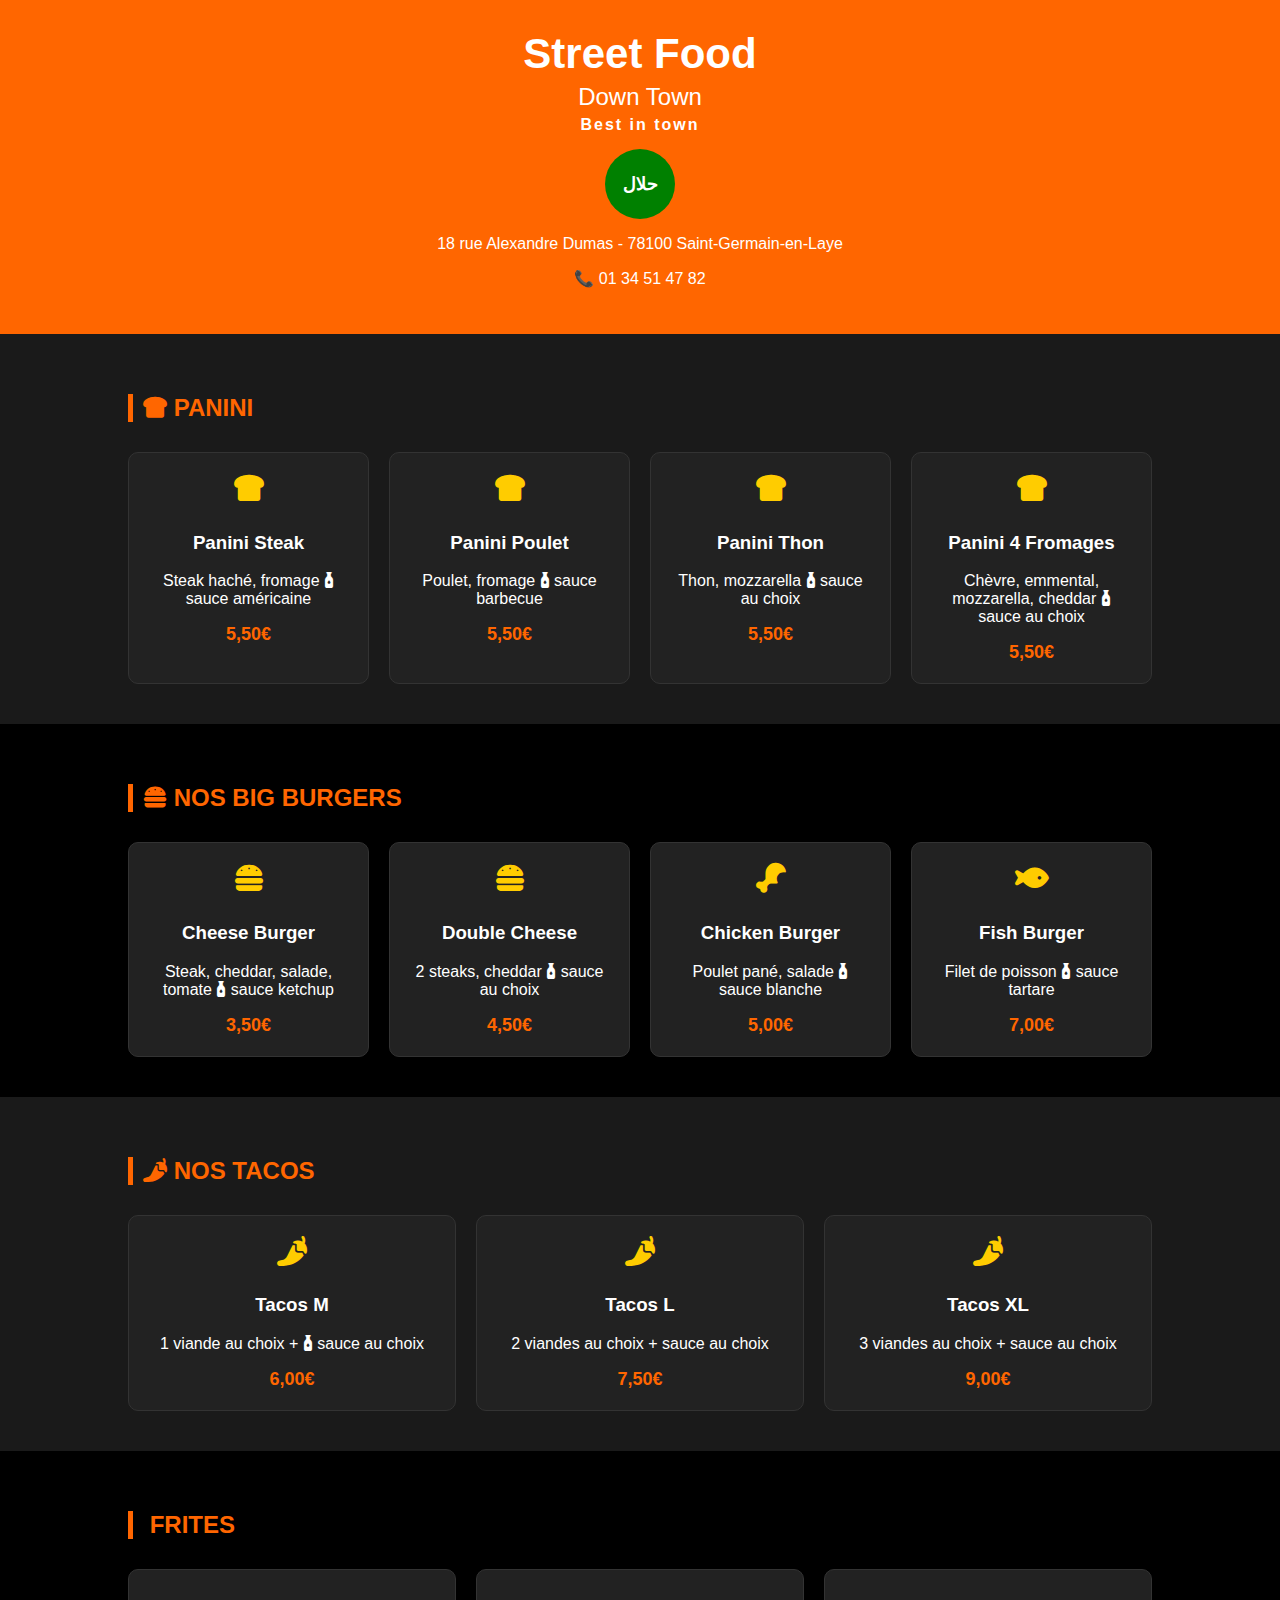
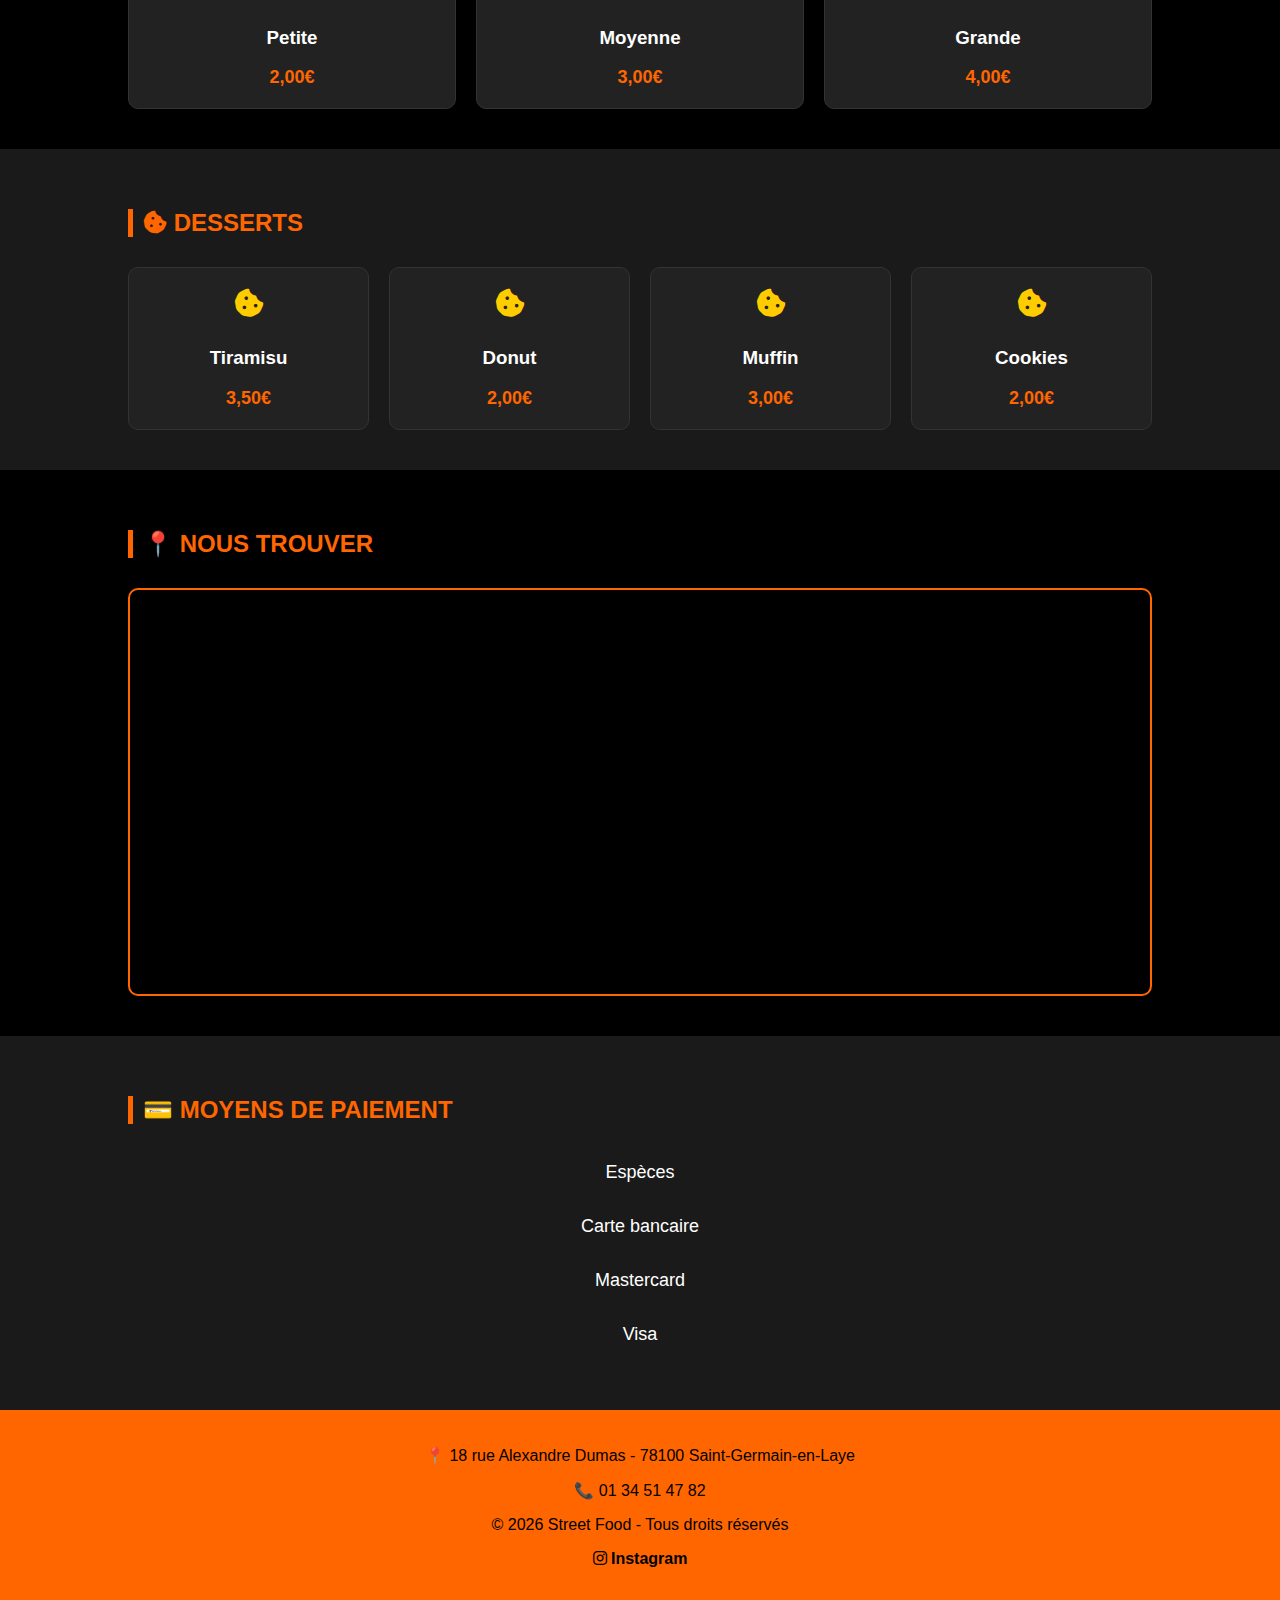
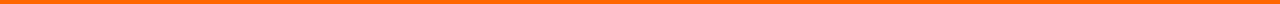
<file: OneDrive/Bureau/streetfood/index.html>
<!DOCTYPE html>
<html lang="fr">
<head>
    <meta charset="UTF-8">
    <title>Street Food - Fast Food</title>
    <link rel="stylesheet" href="style.css">

    <!-- Font Awesome pour icônes -->
    <link rel="stylesheet" href="https://cdnjs.cloudflare.com/ajax/libs/font-awesome/6.5.0/css/all.min.css">
</head>
<body>

<header>
    <div class="logo-block">
        <h1>Street Food</h1>
        <h2>Down Town</h2>
        <h3>Best in town</h3>
        <div class="halal-badge">حلال</div>
    </div>

    <p>18 rue Alexandre Dumas - 78100 Saint-Germain-en-Laye</p>
    <p>📞 01 34 51 47 82</p>
</header>

<section class="menu-section">
    <h2><i class="fa-solid fa-bread-slice"></i> PANINI</h2>
    <div class="menu-grid">
        <div class="card">
            <i class="fa-solid fa-bread-slice icon"></i>
            <h3>Panini Steak</h3>
            <p>Steak haché, fromage <i class="fa-solid fa-bottle-droplet"></i> sauce américaine</p>
            <span>5,50€</span>
        </div>
        <div class="card">
            <i class="fa-solid fa-bread-slice icon"></i>
            <h3>Panini Poulet</h3>
            <p>Poulet, fromage <i class="fa-solid fa-bottle-droplet"></i> sauce barbecue</p>
            <span>5,50€</span>
        </div>
        <div class="card">
            <i class="fa-solid fa-bread-slice icon"></i>
            <h3>Panini Thon</h3>
            <p>Thon, mozzarella <i class="fa-solid fa-bottle-droplet"></i> sauce au choix</p>
            <span>5,50€</span>
        </div>
        <div class="card">
            <i class="fa-solid fa-bread-slice icon"></i>
            <h3>Panini 4 Fromages</h3>
            <p>Chèvre, emmental, mozzarella, cheddar <i class="fa-solid fa-bottle-droplet"></i> sauce au choix</p>
            <span>5,50€</span>
        </div>
    </div>
</section>

<section class="menu-section dark">
    <h2><i class="fa-solid fa-burger"></i> NOS BIG BURGERS</h2>
    <div class="menu-grid">
        <div class="card">
            <i class="fa-solid fa-burger icon"></i>
            <h3>Cheese Burger</h3>
            <p>Steak, cheddar, salade, tomate <i class="fa-solid fa-bottle-droplet"></i> sauce ketchup</p>
            <span>3,50€</span>
        </div>
        <div class="card">
            <i class="fa-solid fa-burger icon"></i>
            <h3>Double Cheese</h3>
            <p>2 steaks, cheddar <i class="fa-solid fa-bottle-droplet"></i> sauce au choix</p>
            <span>4,50€</span>
        </div>
        <div class="card">
            <i class="fa-solid fa-drumstick-bite icon"></i>
            <h3>Chicken Burger</h3>
            <p>Poulet pané, salade <i class="fa-solid fa-bottle-droplet"></i> sauce blanche</p>
            <span>5,00€</span>
        </div>
        <div class="card">
            <i class="fa-solid fa-fish icon"></i>
            <h3>Fish Burger</h3>
            <p>Filet de poisson <i class="fa-solid fa-bottle-droplet"></i> sauce tartare</p>
            <span>7,00€</span>
        </div>
    </div>
</section>

<section class="menu-section">
    <h2><i class="fa-solid fa-pepper-hot"></i> NOS TACOS</h2>
    <div class="menu-grid">
        <div class="card">
            <i class="fa-solid fa-pepper-hot icon"></i>
            <h3>Tacos M</h3>
            <p>1 viande au choix + <i class="fa-solid fa-bottle-droplet"></i> sauce au choix</p>
            <span>6,00€</span>
        </div>
        <div class="card">
            <i class="fa-solid fa-pepper-hot icon"></i>
            <h3>Tacos L</h3>
            <p>2 viandes au choix + sauce au choix</p>
            <span>7,50€</span>
        </div>
        <div class="card">
            <i class="fa-solid fa-pepper-hot icon"></i>
            <h3>Tacos XL</h3>
            <p>3 viandes au choix + sauce au choix</p>
            <span>9,00€</span>
        </div>
    </div>
</section>

<section class="menu-section dark">
    <h2><i class="fa-solid fa-french-fries"></i> FRITES</h2>
    <div class="menu-grid small">
        <div class="card"><i class="fa-solid fa-french-fries icon"></i><h3>Petite</h3><span>2,00€</span></div>
        <div class="card"><i class="fa-solid fa-french-fries icon"></i><h3>Moyenne</h3><span>3,00€</span></div>
        <div class="card"><i class="fa-solid fa-french-fries icon"></i><h3>Grande</h3><span>4,00€</span></div>
    </div>
</section>

<section class="menu-section">
    <h2><i class="fa-solid fa-cookie-bite"></i> DESSERTS</h2>
    <div class="menu-grid small">
        <div class="card"><i class="fa-solid fa-cookie-bite icon"></i><h3>Tiramisu</h3><span>3,50€</span></div>
        <div class="card"><i class="fa-solid fa-cookie-bite icon"></i><h3>Donut</h3><span>2,00€</span></div>
        <div class="card"><i class="fa-solid fa-cookie-bite icon"></i><h3>Muffin</h3><span>3,00€</span></div>
        <div class="card"><i class="fa-solid fa-cookie-bite icon"></i><h3>Cookies</h3><span>2,00€</span></div>
    </div>
</section>

<section class="menu-section dark">
    <h2>📍 NOUS TROUVER</h2>
    <div class="map-container">
        <iframe 
            src="https://www.google.com/maps?q=18+rue+Alexandre+Dumas+78100+Saint-Germain-en-Laye&output=embed"
            width="100%" 
            height="400" 
            style="border:0;" 
            allowfullscreen="" 
            loading="lazy">
        </iframe>
    </div>
</section>

<section class="menu-section">
    <h2>💳 MOYENS DE PAIEMENT</h2>
    <div class="payment">
        <p>Espèces</p>
        <p>Carte bancaire</p>
        <p>Mastercard</p>
        <p>Visa</p>
    </div>
</section>

<footer>
    <p>📍 18 rue Alexandre Dumas - 78100 Saint-Germain-en-Laye</p>
    <p>📞 01 34 51 47 82</p>
    <p>© 2026 Street Food - Tous droits réservés</p>
    <p>
        <a href="https://instagram.com" target="_blank">
            <i class="fa-brands fa-instagram"></i> Instagram
        </a>
    </p>
</footer>

</body>
</html>
</file>
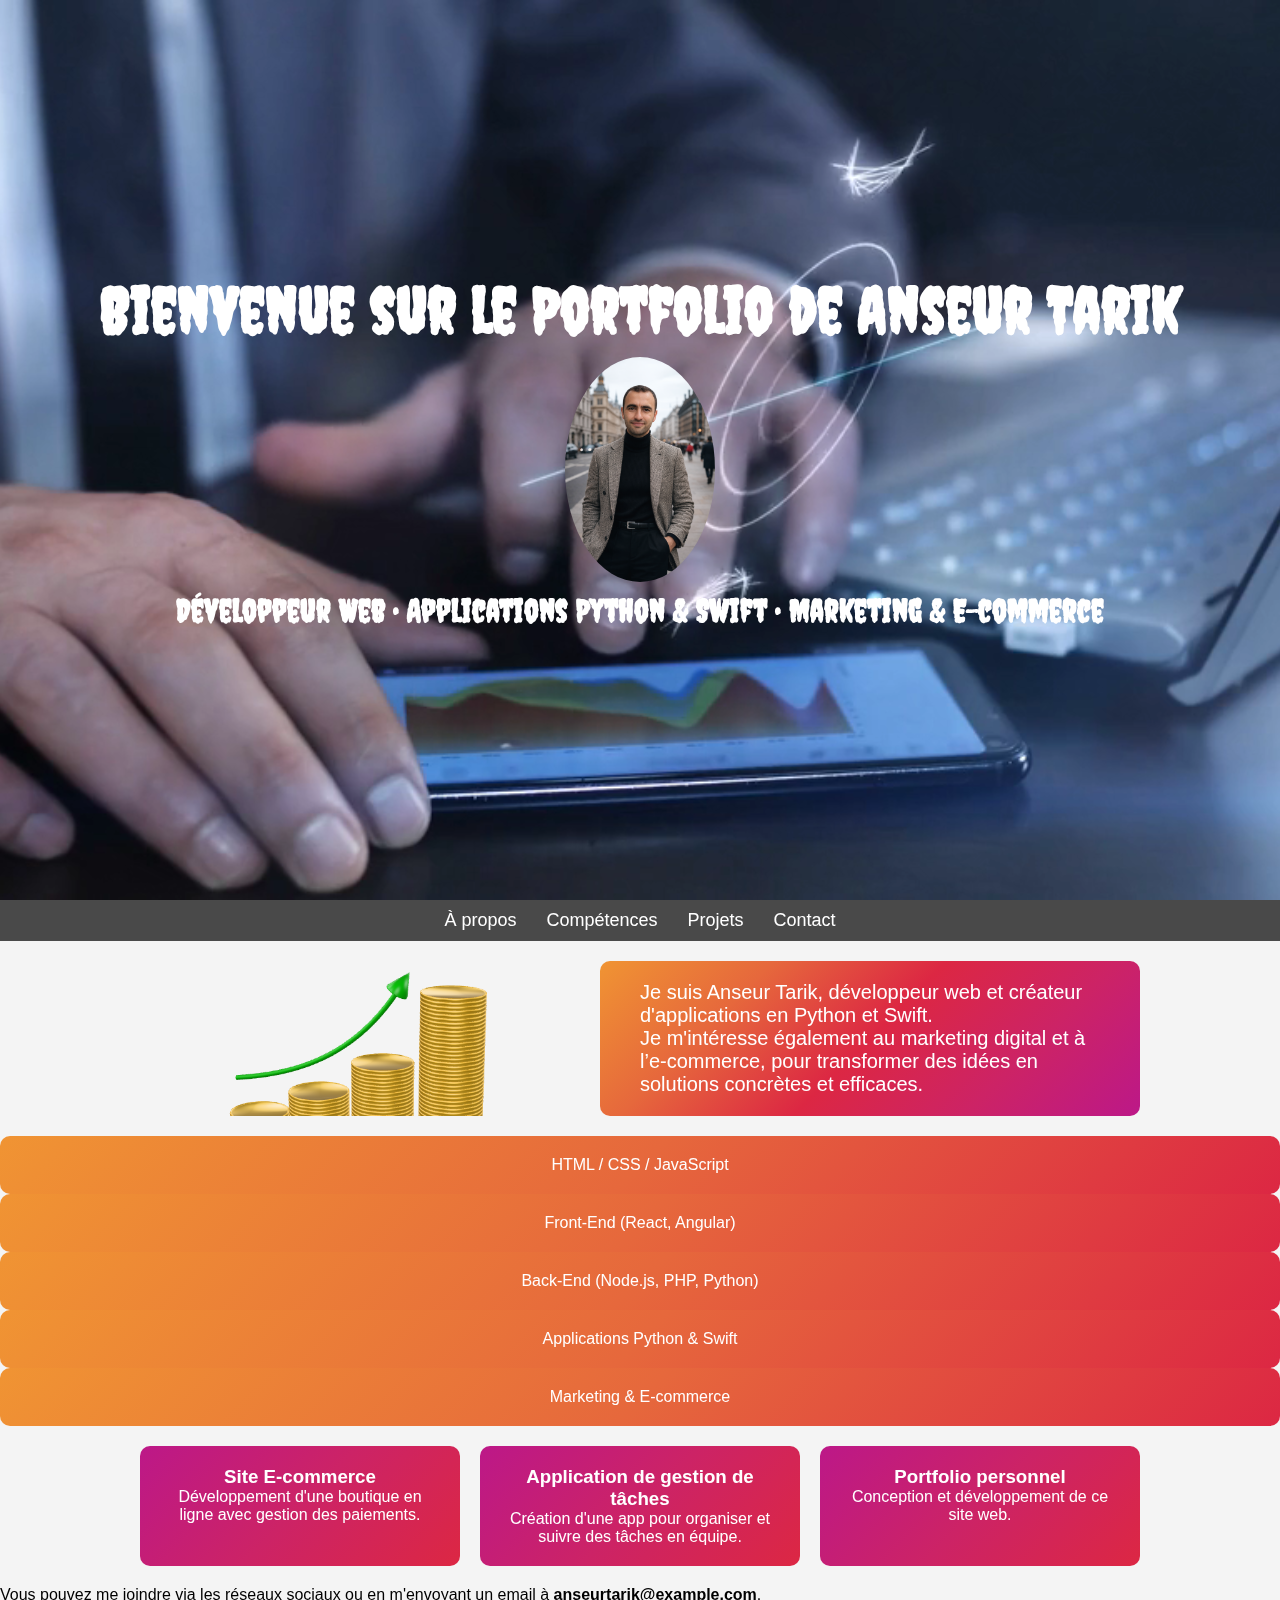
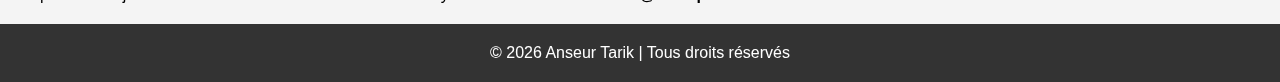
<file: Downloads/anstarikk.github.io-main/anstarikk.github.io-main/index2.html>
<!DOCTYPE html>
<html lang="fr">
<head>
    <meta charset="UTF-8">
    <meta name="viewport" content="width=device-width, initial-scale=1.0">
    <title>Portfolio - Anseur Tarik</title>
    <link rel="stylesheet" href="style.css">
</head>
<body>

    <!-- HEADER avec vidéo -->
    <header>
        <video autoplay muted loop>
            <source src="videojour.mp4" type="video/mp4">
            Votre navigateur ne supporte pas la vidéo.
        </video>
        <h1>Bienvenue sur le Portfolio de Anseur Tarik</h1>
        <img src="tarik.png" alt="Photo de Anseur Tarik">
        <h2>Développeur Web • Applications Python & Swift • Marketing & E-commerce</h2>
    </header>

    <!-- NAVIGATION -->
    <nav>
        <a href="#about">À propos</a>
        <a href="#skills">Compétences</a>
        <a href="#projects">Projets</a>
        <a href="#contact">Contact</a>
    </nav>

    <!-- SECTION À PROPOS -->
    <section id="about">
        <div id="about-left"></div>
        <div id="about-right">
            <p>
                Je suis Anseur Tarik, développeur web et créateur d'applications en Python et Swift.<br>
                Je m'intéresse également au marketing digital et à l’e-commerce, pour transformer des idées en solutions concrètes et efficaces.
            </p>
        </div>
    </section>

    <!-- SECTION COMPÉTENCES -->
    <section id="skills">
        <div class="skillsenfant">HTML / CSS / JavaScript</div>
        <div class="skillsenfant">Front-End (React, Angular)</div>
        <div class="skillsenfant">Back-End (Node.js, PHP, Python)</div>
        <div class="skillsenfant">Applications Python & Swift</div>
        <div class="skillsenfant">Marketing & E-commerce</div>
    </section>

    <!-- SECTION PROJETS -->
    <section id="projects" class="projet">
        <div class="projetenfant">
            <h3>Site E-commerce</h3>
            <p>Développement d'une boutique en ligne avec gestion des paiements.</p>
        </div>
        <div class="projetenfant">
            <h3>Application de gestion de tâches</h3>
            <p>Création d'une app pour organiser et suivre des tâches en équipe.</p>
        </div>
        <div class="projetenfant">
            <h3>Portfolio personnel</h3>
            <p>Conception et développement de ce site web.</p>
        </div>
    </section>

    <!-- SECTION CONTACT -->
    <section id="contact">
        <p>Vous pouvez me joindre via les réseaux sociaux ou en m'envoyant un email à <strong>anseurtarik@example.com</strong>.</p>
    </section>

    <!-- FOOTER -->
    <footer>
        <p>&copy; 2026 Anseur Tarik | Tous droits réservés</p>
    </footer>

</body>
</html>
</file>
<file: OneDrive/Bureau/streetfood/style.css>
body {
    margin: 0;
    font-family: Arial, sans-serif;
    background-color: #111;
    color: white;
}

header {
    background: #ff6600;
    padding: 30px 20px;
    text-align: center;
}

.logo-block h1 {
    font-size: 42px;
    margin: 0;
}

.logo-block h2 {
    margin: 5px 0;
    font-weight: normal;
}

.logo-block h3 {
    margin: 0;
    font-size: 16px;
    letter-spacing: 2px;
}

.halal-badge {
    margin: 15px auto;
    background: green;
    color: white;
    width: 70px;
    height: 70px;
    border-radius: 50%;
    display: flex;
    align-items: center;
    justify-content: center;
    font-weight: bold;
    font-size: 18px;
}

.menu-section {
    padding: 40px 10%;
    background: #1a1a1a;
}

.menu-section.dark {
    background: #000;
}

.menu-section h2 {
    color: #ff6600;
    margin-bottom: 30px;
    border-left: 5px solid #ff6600;
    padding-left: 10px;
}

.menu-grid {
    display: grid;
    grid-template-columns: repeat(auto-fit, minmax(220px, 1fr));
    gap: 20px;
}

.menu-grid.small {
    grid-template-columns: repeat(auto-fit, minmax(150px, 1fr));
}

.card {
    background: #222;
    padding: 20px;
    border-radius: 10px;
    transition: 0.3s;
    border: 1px solid #333;
    text-align: center;
}

.card:hover {
    transform: translateY(-5px);
    border-color: #ff6600;
}

.icon {
    font-size: 30px;
    margin-bottom: 10px;
    color: #ffcc00;
}

.card span {
    display: block;
    margin-top: 10px;
    font-weight: bold;
    color: #ff6600;
    font-size: 18px;
}

.map-container {
    border-radius: 10px;
    overflow: hidden;
    border: 2px solid #ff6600;
}

.payment {
    text-align: center;
    font-size: 18px;
    line-height: 2;
}

footer {
    text-align: center;
    padding: 20px;
    background: #ff6600;
    color: black;
}

footer a {
    color: black;
    text-decoration: none;
    font-weight: bold;
}

footer a:hover {
    text-decoration: underline;
}
</file>
<file: Downloads/anstarikk.github.io-main/anstarikk.github.io-main/style.css>
@import url('https://fonts.googleapis.com/css2?family=Creepster&display=swap');

/* RESET */
* {
    margin: 0;
    box-sizing: border-box;
}

html {
    scroll-behavior: smooth;
}

body {
    font-family: Arial, sans-serif;
    background-color: #f4f4f4;
}

/* HEADER AVEC VIDEO */
header {
    position: relative;
    height: 100vh;
    overflow: hidden;
    color: white;
    display: flex;
    flex-direction: column;
    justify-content: center;
    align-items: center;
    text-align: center;
}

header video {
    position: absolute;
    top: 0;
    left: 0;
    width: 100%;
    height: 100%;
    object-fit: cover;
    z-index: -1;
}

header h1, header h2 {
    font-family: 'Creepster', cursive;
    font-weight: bold;
    z-index: 1;
    text-align: center;
}

header h1 { font-size: 4rem; }
header h2 { font-size: 2rem; margin-top: 10px; }

header img {
    width: 150px;
    border-radius: 50%;
    margin-top: 10px;
    z-index: 1;
}

/* NAVIGATION */
nav {
    background-color: rgba(0,0,0,0.7);
    display: flex;
    justify-content: center;
    padding: 10px 0;
    position: sticky;
    top: 0;
    z-index: 100;
}

nav a {
    color: white;
    text-decoration: none;
    font-size: 18px;
    margin: 0 15px;
}

nav a:hover {
    color: #ffdc73;
}

/* SECTION À PROPOS */
#about {
    display: flex;
    flex-wrap: wrap;
    margin: 20px auto;
    max-width: 1000px;
}

#about-left {
    flex: 1;
    min-width: 300px;
    background-image: url('about-image.webp');
    background-size: cover;
    background-position: center;
    border-radius: 10px;
}

#about-right {
    flex: 1;
    min-width: 300px;
    display: flex;
    justify-content: center;
    align-items: flex-start;
    flex-direction: column;
    background: linear-gradient(135deg, #f09433, #e6683c, #dc2743, #cc2366, #bc1888);
    border-radius: 10px;
    padding: 20px 40px;
    text-align: left;
    color: white;
    font-size: 20px;
}

/* COMPÉTENCES */
.skills, .projet {
    display: flex;
    flex-wrap: wrap;
    gap: 20px;
    justify-content: center;
    margin: 20px auto;
    max-width: 1000px;
}

.skillsenfant, .projetenfant {
    flex: 1;
    min-width: 200px;
    padding: 20px;
    color: white;
    border-radius: 10px;
    text-align: center;
}

.skillsenfant { background: linear-gradient(135deg, #f09433, #e6683c, #dc2743); }
.projetenfant { background: linear-gradient(135deg, #bc1888, #cc2366, #dc2743); }

/* ANIMATION */
.pulsate-fwd { animation: pulsate-fwd 0.5s ease-in-out infinite both; }

@keyframes pulsate-fwd {
    0% { transform: scale(1); }
    50% { transform: scale(1.1); }
    100% { transform: scale(1); }
}

/* FOOTER */
footer {
    text-align: center;
    padding: 20px;
    background: #333;
    color: white;
    margin-top: 20px;
}

/* RESPONSIVE */
@media screen and (max-width: 767px) {
    header h1 { font-size: 2.5rem; }
    header h2 { font-size: 1.5rem; }
    #about { flex-direction: column; }
    .skills, .projet { flex-direction: column; }
}
</file>
